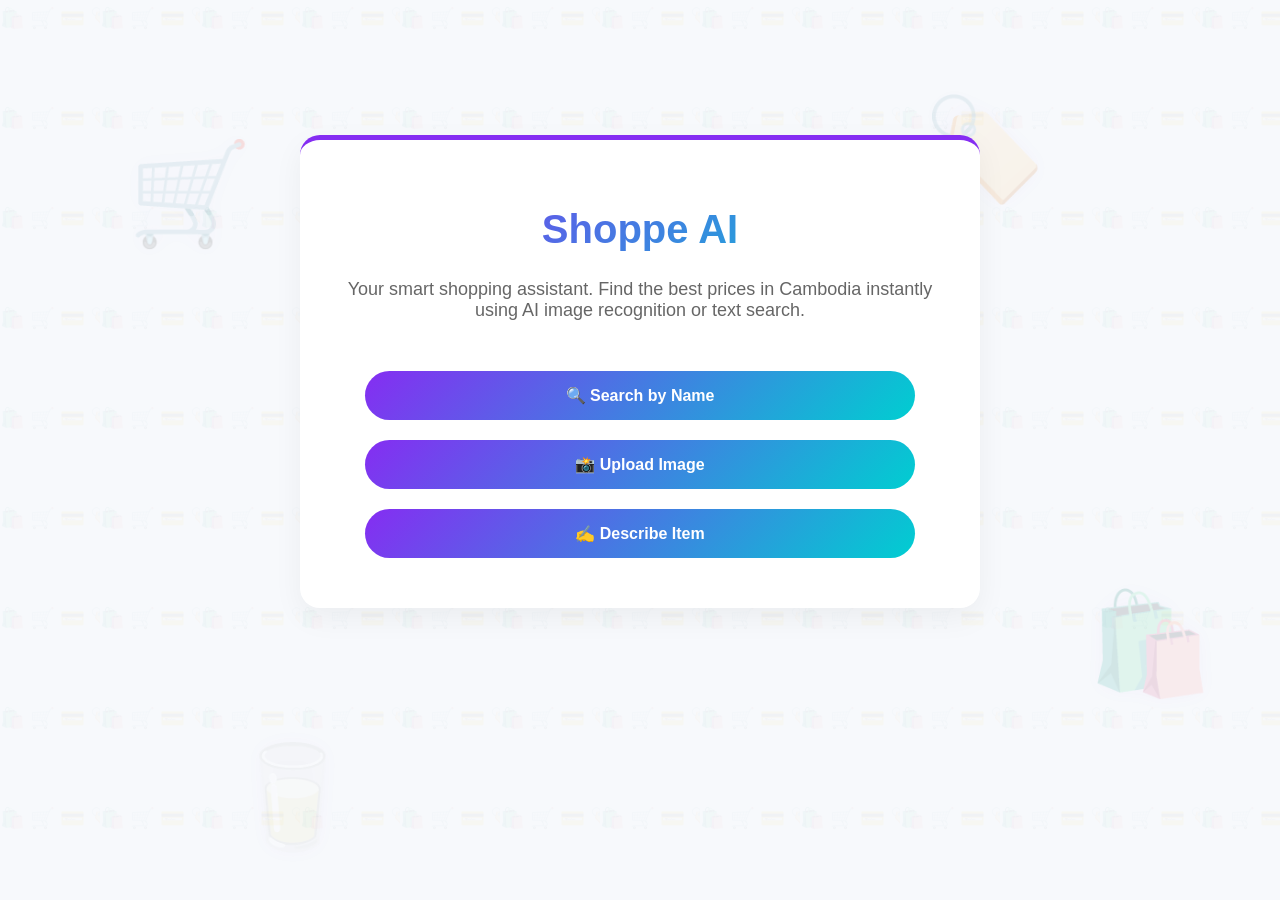
<file: index.html>
<!DOCTYPE html>
<html lang="en">
<head>
    <meta charset="UTF-8">
    <title>Shoppe AI</title>
    <link rel="stylesheet" href="style.css">
</head>
<body>
    <body>
    <!-- Visible Floating Background -->
    <div class="background-animation">
        <div class="floating-icon icon-1">🛒</div>
        <div class="floating-icon icon-2">🛍️</div>
        <div class="floating-icon icon-3">🥛</div>
        <div class="floating-icon icon-4">🏷️</div>
    </div>
    
    <!-- Rest of your code (Navbar, Main Card, etc.) -->

    <div class="main-card" style="margin-top: 15vh;">
        <!-- Logo -->
        <h1 style="background: var(--gradient); -webkit-background-clip: text; color: transparent; font-size: 40px;">
            Shoppe AI
        </h1>
        
        <p style="color: #666; font-size: 18px; margin-bottom: 40px;">
            Your smart shopping assistant. Find the best prices in Cambodia instantly using AI image recognition or text search.
        </p>

        <!-- Navigation Buttons -->
        <a href="search.html" class="btn-gradient">🔍 Search by Name</a>
        <a href="image.html" class="btn-gradient">📸 Upload Image</a>
        <a href="describe.html" class="btn-gradient">✍️ Describe Item</a>
    </div>

</body>
</html>
</file>
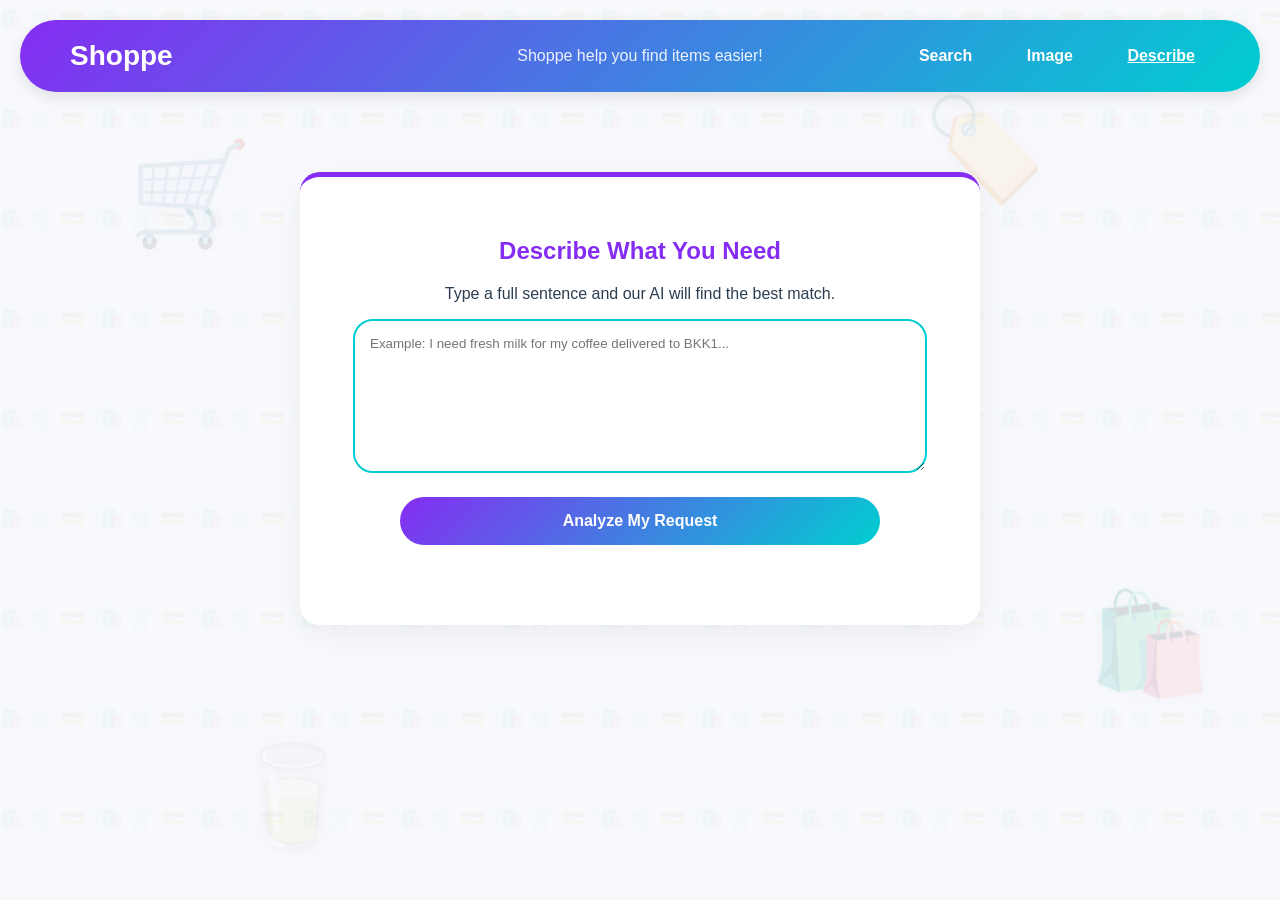
<file: describe.html>
<!DOCTYPE html>
<html lang="en">
<head>
    <meta charset="UTF-8">
    <title>Describe Item - Shoppe</title>
    <link rel="stylesheet" href="style.css">
</head>
<body>
    <body>
    <!-- Visible Floating Background -->
    <div class="background-animation">
        <div class="floating-icon icon-1">🛒</div>
        <div class="floating-icon icon-2">🛍️</div>
        <div class="floating-icon icon-3">🥛</div>
        <div class="floating-icon icon-4">🏷️</div>
    </div>
    
    <!-- Rest of your code (Navbar, Main Card, etc.) -->
    <nav class="navbar">
        <a href="index.html" class="nav-logo">Shoppe</a>
        <span class="header-msg">Shoppe help you find items easier!</span>
        <div class="nav-links">
            <a href="search.html">Search</a>
            <a href="image.html">Image</a>
            <a href="describe.html" style="text-decoration: underline;">Describe</a>
        </div>
    </nav>

    <div class="main-card">
        <h2 style="color: var(--purple);">Describe What You Need</h2>
        <p>Type a full sentence and our AI will find the best match.</p>
        
        <textarea id="descriptionInput" placeholder="Example: I need fresh milk for my coffee delivered to BKK1..." 
                  style="width: 90%; height: 120px; border-radius: 20px; padding: 15px; border: 2px solid var(--aqua); outline: none; font-family: inherit;"></textarea>
        
        <button onclick="analyzeText()" class="btn-gradient" style="margin-top: 20px;">Analyze My Request</button>

        <!-- AI status and Shop List appear here -->
        <div id="result" style="margin-top: 30px;"></div>
    </div>

    <div id="mapOverlay" class="map-overlay"></div>

    <script src="app.js"></script>
    <script>
        function analyzeText() {
            const text = document.getElementById('descriptionInput').value.toLowerCase();
            const resultDiv = document.getElementById('result');
            
            // Reset result area
            resultDiv.innerHTML = "";
            
            if (text.includes("milk")) {
                resultDiv.innerHTML = "<div style='background: #e8f5e9; padding: 10px; border-radius: 15px; color: #2e7d32; margin-bottom: 20px;'>✅ <strong>AI Intent Recognized:</strong> Finding local shops in Phnom Penh selling Milk.</div>";
                // Pulls list from app.js
                showShopList('result'); 
            } else {
                resultDiv.innerHTML = "<p>❔ AI is checking... try describing 'milk' for the demo.</p>";
            }
        }
    </script>
</body>
</html>
</file>
<file: style.css>
:root {
    --aqua-primary: #00ced1;
    --aqua-soft: #e0fbfc;
    --dark-blue: #1e3a47; /* Slightly darker for better font clarity */
    --white: #ffffff;
}

body {
    font-family: 'Segoe UI', Roboto, Helvetica, Arial, sans-serif;
    margin: 0;
    background-color: var(--aqua-soft);
    color: var(--dark-blue);
}

/* Typography Consistency */
.title-font, label, select, button, .pill {
    font-family: 'Segoe UI', sans-serif;
    font-weight: 600;
}

.navbar {
    display: flex;
    justify-content: space-between;
    align-items: center;
    padding: 15px 50px;
    background: var(--white);
    box-shadow: 0 4px 15px rgba(0, 206, 209, 0.15);
}

.logo { font-size: 30px; font-weight: 800; color: var(--aqua-primary); }

/* Navigation & Button Pills */
.pill, .pill-btn, .pill-select {
    border-radius: 50px; /* The Magic Number for Circle Shapes */
    border: 2px solid var(--aqua-primary);
    padding: 10px 25px;
    transition: 0.3s;
    background: var(--white);
    outline: none;
}

.main-btn {
    background: var(--aqua-primary);
    color: white;
    cursor: pointer;
    border: none;
}

/* Sorting Section - Pill Shape */
.sort-wrapper {
    margin-top: 20px;
    display: inline-flex;
    align-items: center;
    gap: 10px;
    background: var(--white);
    padding: 5px 20px;
    border-radius: 50px;
    border: 1px solid #ddd;
}

.pill-select {
    border: none; /* Removed border because wrapper has it */
    padding: 5px 10px;
    background: transparent;
    cursor: pointer;
    font-size: 14px;
    color: var(--dark-blue);
}

/* Result Cards with rounded edges */
.shop-item {
    background: var(--white);
    padding: 25px;
    border-radius: 30px; /* Match the search card */
    margin-bottom: 20px;
    display: flex;
    justify-content: space-between;
    align-items: center;
    box-shadow: 0 5px 15px rgba(0,0,0,0.05);
}

.view-map-btn {
    background: #f0f0f0;
    border: 1px solid #ccc;
    border-radius: 50px; /* Circular button */
    padding: 8px 20px;
    font-size: 12px;
    cursor: pointer;
}

/* --- This part forces everything to the center --- */

.main-container {
    display: flex;
    flex-direction: column;
    align-items: center;    /* Pulls the card and results to the center */
    padding: 80px 20px;
    width: 100%;
}

.search-card {
    background: var(--white);
    padding: 40px;
    border-radius: 30px;
    box-shadow: 0 10px 30px rgba(0,0,0,0.05);
    
    display: flex;
    flex-direction: column;
    align-items: center;    /* Pulls the title, search bar, and sort into the middle */
    width: 100%;
    max-width: 700px;       /* Stops the card from stretching too wide */
    text-align: center;
}

.search-bar {
    display: flex;
    gap: 10px;
    margin: 20px 0;         /* Adds space above and below the bar */
    width: 100%;
    justify-content: center; /* Centers the input and button inside the bar */
}

/* Optional: Make the input field a nice size */
.search-bar input {
    flex: 0 1 400px;        /* Limits input width to 400px */
    padding: 15px 25px;
    border-radius: 50px;
    border: 2px solid #eee;
    outline: none;
}

/* Centers the results list as well */
.results-grid {
    width: 100%;
    max-width: 900px;
    margin-top: 30px;
}

.upload-zone {
    border: 3px dashed var(--aqua-primary);
    padding: 40px;
    border-radius: 30px;
    background: var(--aqua-soft);
    margin: 20px 0;
    transition: 0.3s;
    width: 100%;
    max-width: 400px;
}

.upload-icon {
    font-size: 50px;
    margin-bottom: 10px;
    cursor: pointer;
}

.upload-zone:hover {
    background: #cff4f5;
    transform: scale(1.02);
}

.aqua-gradient {
    border-top: 8px solid var(--aqua-primary);
}

/* --- Floating Background Animation --- */

.area {
    background: var(--aqua-soft);  
    background: -webkit-linear-gradient(to left, #8f94fb, #4e54c8);
    width: 100%;
    height: 100vh;
    position: fixed; /* Keeps it behind everything while you scroll */
    top: 0;
    left: 0;
    z-index: -1; /* Puts it in the very back */
}

.circles {
    position: absolute;
    top: 0;
    left: 0;
    width: 100%;
    height: 100%;
    overflow: hidden;
    margin: 0;
    padding: 0;
}

.circles li {
    position: absolute;
    display: block;
    list-style: none;
    font-size: 30px;
    bottom: -150px;
    background: rgba(255, 255, 255, 0.2);
    animation: animate 25s linear infinite;
    border-radius: 50%;
    padding: 10px;
    opacity: 0.5;
}

/* Different positions and sizes for each icon */
.circles li:nth-child(1) { left: 25%; font-size: 80px; animation-delay: 0s; }
.circles li:nth-child(2) { left: 10%; font-size: 40px; animation-delay: 2s; animation-duration: 12s; }
.circles li:nth-child(3) { left: 70%; font-size: 50px; animation-delay: 4s; }
.circles li:nth-child(4) { left: 40%; font-size: 60px; animation-delay: 0s; animation-duration: 18s; }
.circles li:nth-child(5) { left: 65%; font-size: 40px; animation-delay: 0s; }
.circles li:nth-child(6) { left: 75%; font-size: 90px; animation-delay: 3s; }
.circles li:nth-child(7) { left: 35%; font-size: 110px; animation-delay: 7s; }
.circles li:nth-child(8) { left: 50%; font-size: 45px; animation-delay: 15s; animation-duration: 45s; }
.circles li:nth-child(9) { left: 20%; font-size: 35px; animation-delay: 2s; animation-duration: 35s; }
.circles li:nth-child(10) { left: 85%; font-size: 120px; animation-delay: 0s; animation-duration: 11s; }

/* The Animation Movement */
@keyframes animate {
    0% {
        transform: translateY(0) rotate(0deg);
        opacity: 0.8;
        border-radius: 50%;
    }
    100% {
        transform: translateY(-1000px) rotate(720deg);
        opacity: 0;
        border-radius: 50%;
    }
}

:root {
    --purple: #8A2BE2; /* Blue Violet */
    --aqua: #00CED1;   /* Dark Turquoise */
    --dark: #2d3436;
    --white: #ffffff;
    --gradient: linear-gradient(135deg, var(--purple), var(--aqua));
}

body {
    font-family: 'Segoe UI', sans-serif;
    margin: 0;
    background-color: #f8f9fa;
    color: var(--dark);
}

/* Background Shopping Vibes */
body::before {
    content: "🛍️ 🛒 💳 🏷️";
    position: fixed;
    top: 0; left: 0; width: 100%; height: 100%;
    font-size: 80px;
    opacity: 0.03; /* Very subtle background pattern */
    z-index: -1;
    display: flex;
    flex-wrap: wrap;
    justify-content: space-around;
    align-content: space-around;
}

/* Shared Navbar for Pages 2, 3, 4 */
.navbar {
    background: var(--gradient);
    padding: 15px 50px;
    display: flex;
    justify-content: space-between;
    align-items: center;
    box-shadow: 0 4px 15px rgba(138, 43, 226, 0.3);
}

.nav-logo {
    color: var(--white);
    font-size: 24px;
    font-weight: 900;
    text-decoration: none;
}

.nav-links a {
    color: var(--white);
    text-decoration: none;
    margin-left: 20px;
    font-weight: 600;
    padding: 8px 15px;
    border-radius: 20px;
    transition: 0.3s;
}

.nav-links a:hover, .nav-links a.active {
    background: rgba(255, 255, 255, 0.2);
}

/* Card Containers */
.main-card {
    background: var(--white);
    max-width: 600px;
    margin: 80px auto;
    padding: 40px;
    border-radius: 20px;
    box-shadow: 0 10px 30px rgba(0,0,0,0.1);
    text-align: center;
    border-top: 5px solid var(--purple);
}

/* Big Buttons */
.btn-gradient {
    display: inline-block;
    background: var(--gradient);
    color: var(--white);
    padding: 15px 30px;
    border: none;
    border-radius: 50px;
    font-size: 16px;
    font-weight: bold;
    cursor: pointer;
    text-decoration: none;
    margin: 10px;
    transition: 0.3s;
    width: 80%;
}

.btn-gradient:hover {
    transform: translateY(-3px);
    box-shadow: 0 5px 15px rgba(0, 206, 209, 0.4);
}

:root {
    --purple: #8A2BE2; /* Modern BlueViolet */
    --aqua: #00CED1;   /* Modern DarkTurquoise */
    --dark: #2c3e50;
    --white: #ffffff;
    /* Redefine the purple/aqua mix for the header and pills */
    --gradient: linear-gradient(135deg, var(--purple), var(--aqua));
}

/* 1. Unify the Font: All text now uses this clean sans-serif */
body {
    font-family: 'Segoe UI', Tahoma, Geneva, Verdana, sans-serif;
    margin: 0;
    color: var(--dark);
    background-color: #f7f9fc;
    overflow-x: hidden;
}

/* 2. Floating Background Animation (The Green Stuff) */
body::before {
    content: "";
    position: fixed;
    top: 0; left: 0; width: 100%; height: 100%;
    z-index: -1;
    opacity: 0.04; /* Very subtle background texture */
    /* Add shopping-related emojis as a pattern */
    background-image: url("data:image/svg+xml,%3Csvg xmlns='http://www.w3.org/2000/svg' width='100' height='100' viewBox='0 0 100 100'%3E%3Ctext y='25' font-size='20'%3E🛍️ 🛒 💳 🏷️%3C/text%3E%3C/svg%3E");
    /* Apply a slow, hovering animation that stays in place */
    animation: backgroundHover 20s ease-in-out infinite;
}

@keyframes backgroundHover {
    0%, 100% { transform: translateY(0) rotate(0); }
    50% { transform: translateY(-5px) rotate(1deg); } /* Gentle hover, doesn't go anywhere */
}

/* 3. The Pill-Shaped Header */
.navbar {
    display: flex;
    justify-content: space-between;
    align-items: center;
    padding: 20px 50px;
    background: var(--gradient);
    
    /* Apply to all pages: The header itself is now a pill */
    border-radius: 50px; 
    margin: 20px;
    box-shadow: 0 5px 15px rgba(0, 0, 0, 0.1);
}

.nav-logo {
    color: var(--white);
    font-size: 28px;
    font-weight: bold;
    text-decoration: none;
}

/* Required sentence in the center of the header */
.header-msg {
    color: rgba(255, 255, 255, 0.9);
    font-weight: 500;
    position: absolute;
    left: 50%;
    transform: translateX(-50%);
}

.nav-links a {
    color: var(--white);
    text-decoration: none;
    margin-left: 20px;
    font-weight: 600;
}

/* 4. The Unified Pill-Shaped Buttons */
/* "Analyze My Request" is now pill-shaped and has the unified font */
.btn-gradient {
    display: inline-block;
    background: var(--gradient);
    color: var(--white);
    padding: 15px 35px;
    border: none;
    border-radius: 50px; /* Force the pill shape */
    font-size: 16px;
    font-weight: 600;
    font-family: inherit; /* Inherits unified font from body */
    cursor: pointer;
    text-decoration: none;
    margin: 10px;
    transition: 0.3s;
}

.btn-gradient:hover {
    transform: translateY(-3px);
    box-shadow: 0 5px 15px rgba(138, 43, 226, 0.4);
}

/* Shared card style for all search tools */
.main-card {
    background: var(--white);
    max-width: 600px;
    margin: 80px auto;
    padding: 40px;
    border-radius: 20px;
    box-shadow: 0 10px 30px rgba(0,0,0,0.05);
    text-align: center;
}

:root {
    --purple: #852df2;
    --aqua: #00ced1;
    --gradient: linear-gradient(135deg, var(--purple), var(--aqua));
}

body {
    font-family: 'Segoe UI', sans-serif;
    margin: 0;
    background-color: #f0f2f5;
    overflow-x: hidden;
}

/* Background Animation: Larger and clearer floating items */
.background-container {
    position: fixed;
    top: 0; left: 0; width: 100%; height: 100%;
    z-index: -1;
    display: flex;
    justify-content: space-around;
    align-items: center;
    opacity: 0.15; /* Increased visibility */
}

.floating-item {
    font-size: 80px; /* Larger items */
    animation: floatAround 10s ease-in-out infinite;
}

@keyframes floatAround {
    0%, 100% { transform: translate(0, 0) rotate(0deg); }
    50% { transform: translate(20px, -30px) rotate(10deg); }
}

/* PILL SHAPE EVERYTHING */
input[type="text"], select, .btn-pill, .file-upload-wrapper {
    border-radius: 50px !important; /* Force pill shape */
    border: 2px solid var(--aqua);
    padding: 12px 25px;
    outline: none;
    font-family: inherit;
}

.btn-pill {
    background: var(--gradient);
    color: white;
    cursor: pointer;
    font-weight: bold;
    transition: 0.3s;
}

/* Shop List Design */
.shop-card {
    background: white;
    padding: 20px;
    border-radius: 20px;
    margin-top: 15px;
    display: flex;
    justify-content: space-between;
    align-items: center;
    box-shadow: 0 4px 15px rgba(0,0,0,0.1);
}

/* Map Popup */
.map-overlay {
    display: none;
    position: fixed;
    top: 50%; left: 50%;
    transform: translate(-50%, -50%);
    width: 80%; height: 80%;
    background: white;
    box-shadow: 0 0 20px rgba(0,0,0,0.5);
    z-index: 1000;
    border-radius: 20px;
}

/* Container for the floating background */
.background-animation {
    position: fixed;
    top: 0;
    left: 0;
    width: 100%;
    height: 100%;
    z-index: -2; /* Stays behind everything */
    overflow: hidden;
    background: #f7f9fc; /* Clean base color */
}

.floating-icon {
    position: absolute;
    font-size: 100px; /* Big enough to be visible */
    opacity: 0.2;     /* Stronger visibility (was 0.05) */
    filter: drop-shadow(0 0 10px rgba(138, 43, 226, 0.2));
    user-select: none;
    pointer-events: none;
    animation: drift 15s ease-in-out infinite;
}

/* Individual positions to keep it from looking "too many" */
.icon-1 { top: 15%; left: 10%; animation-delay: 0s; }
.icon-2 { top: 60%; left: 80%; animation-delay: -3s; }
.icon-3 { top: 80%; left: 20%; animation-delay: -7s; }
.icon-4 { top: 10%; left: 75%; animation-delay: -11s; }

@keyframes drift {
    0%, 100% {
        transform: translate(0, 0) rotate(0deg) scale(1);
    }
    50% {
        transform: translate(30px, -40px) rotate(15deg) scale(1.1);
    }
}

/* Define the animation */
@keyframes fadeInUp {
    from {
        opacity: 0;
        transform: translateY(20px);
    }
    to {
        opacity: 1;
        transform: translateY(0);
    }
}

/* Apply it to the main content of every page */
.main-card {
    animation: fadeInUp 0.6s ease-out forwards;
}

/* Optional: Make the navbar slide down slightly */
@keyframes slideDown {
    from { transform: translateY(-100%); }
    to { transform: translateY(0); }
}

.navbar {
    animation: slideDown 0.5s ease-out forwards;
}
.background-animation {
    position: fixed;
    top: 0;
    left: 0;
    width: 100%;
    height: 100%;
    z-index: -2;
    background-color: #f7f9fc;
}

.floating-icon {
    position: absolute;
    font-size: 100px;
    opacity: 0.15; /* Clear but subtle */
    user-select: none;
    pointer-events: none;
    color: var(--purple); /* Optional: colors them to match your theme */
}

/* Fixed coordinates so they never move between pages */
.icon-1 { top: 15%; left: 10%; }
.icon-2 { top: 65%; left: 85%; }
.icon-3 { top: 82%; left: 18%; }
.icon-4 { top: 10%; left: 72%; }
.floating-icon {
    animation: drift 20s ease-in-out infinite;
}

/* --- Background Animation Logic --- */
.background-animation {
    position: fixed;
    top: 0;
    left: 0;
    width: 100%;
    height: 100%;
    z-index: -2;
    background-color: #f7f9fc;
}

/* MATCHED OPACITY ANIMATION: 
   This ensures the item never goes above 0.15 visibility */
@keyframes bgFadeIn {
    from {
        opacity: 0;
        transform: translateY(20px);
    }
    to {
        opacity: 0.15; /* Exactly matching your static item opacity */
        transform: translateY(0);
    }
}

/* DRIFT ANIMATION: 
   Keeps the items moving gently in place */
@keyframes drift {
    0%, 100% { transform: translate(0, 0) rotate(0deg); }
    50% { transform: translate(30px, -40px) rotate(10deg); }
}

.floating-icon {
    position: absolute;
    font-size: 100px;
    color: #852df2; /* Your theme purple */
    user-select: none;
    pointer-events: none;
    
    /* Apply both: infinite movement and the matching fade-in */
    animation: 
        drift 15s ease-in-out infinite, 
        bgFadeIn 1.5s ease-out forwards;
}

/* Precise Coordinates for Page Consistency */
.icon-1 { top: 15%; left: 10%; animation-delay: 0s, 0s; }
.icon-2 { top: 65%; left: 85%; animation-delay: 0.2s, -3s; }
.icon-3 { top: 82%; left: 18%; animation-delay: 0.4s, -7s; }
.icon-4 { top: 10%; left: 72%; animation-delay: 0.6s, -11s; }

/* --- Main Card Fade-In (Full Visibility) --- */
@keyframes fadeInUp {
    from { opacity: 0; transform: translateY(20px); }
    to { opacity: 1; transform: translateY(0); }
}

.main-card {
    animation: fadeInUp 0.6s ease-out forwards;
}

.floating-icon {
    position: absolute;
    font-size: 100px;
    opacity: 0; /* Starts at 0 for the smooth fade-in */
    user-select: none;
    pointer-events: none;
    color: var(--purple);
    
    /* ADD THIS LINE BACK TO MAKE THEM MOVE: */
    animation: drift 15s ease-in-out infinite, bgFadeIn 1.5s ease-out forwards;
}

/* Ensure these keyframes are at the bottom of your CSS */
@keyframes drift {
    0%, 100% { transform: translate(0, 0) rotate(0deg); }
    50% { transform: translate(30px, -40px) rotate(10deg); }
}

@keyframes bgFadeIn {
    from { opacity: 0; transform: translateY(20px); }
    to { opacity: 0.15; transform: translateY(0); }
}

.floating-icon {
    position: absolute;
    font-size: 100px;
    user-select: none;
    pointer-events: none;
    color: var(--purple);
    
    /* 1. Set base opacity to 0.15 so it stays visible */
    opacity: 0.15; 

    /* 2. This line makes it move FOREVER */
    /* 'drift' is the movement, '20s' is the speed, 'infinite' is the key! */
    animation: drift 20s ease-in-out infinite;
}

/* 3. The movement path */
@keyframes drift {
    0% {
        transform: translate(0, 0) rotate(0deg);
    }
    33% {
        transform: translate(30px, -50px) rotate(5deg);
    }
    66% {
        transform: translate(-20px, 20px) rotate(-5deg);
    }
    100% {
        transform: translate(0, 0) rotate(0deg);
    }
}
</file>
